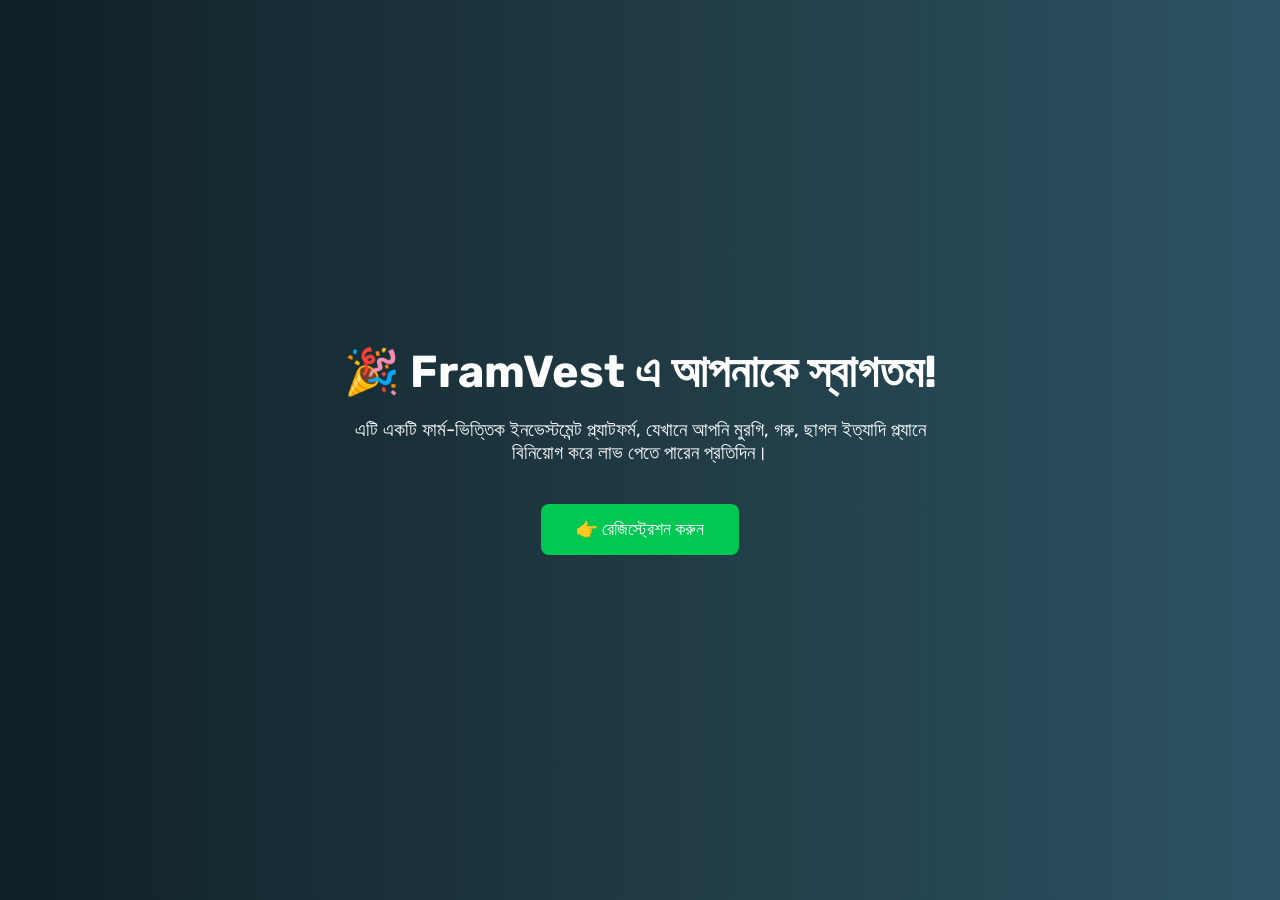
<file: index.html>
<!DOCTYPE html>
<html lang="bn">
<head>
  <meta charset="UTF-8">
  <meta name="viewport" content="width=device-width, initial-scale=1.0">
  <title>FramVest - স্বাগতম</title>
  <link href="https://fonts.googleapis.com/css2?family=Rubik:wght@400;700&display=swap" rel="stylesheet">
  <style>
    * {
      margin: 0;
      padding: 0;
      box-sizing: border-box;
      font-family: 'Rubik', sans-serif;
    }

    body {
      background: linear-gradient(to right, #0f2027, #203a43, #2c5364);
      color: #fff;
      display: flex;
      flex-direction: column;
      align-items: center;
      justify-content: center;
      min-height: 100vh;
      text-align: center;
      padding: 20px;
    }

    h1 {
      font-size: 2.8rem;
      animation: fadeInDown 1.2s ease-out;
    }

    p {
      font-size: 1.2rem;
      margin-top: 20px;
      max-width: 600px;
      animation: fadeInUp 1.5s ease-out;
    }

    .register-btn {
      margin-top: 40px;
      padding: 15px 35px;
      font-size: 1.1rem;
      background: #00c853;
      color: white;
      border: none;
      border-radius: 8px;
      cursor: pointer;
      transition: background 0.3s ease;
      animation: fadeInUp 2s ease-out;
    }

    .register-btn:hover {
      background: #00a846;
    }

    @keyframes fadeInDown {
      from {
        opacity: 0;
        transform: translateY(-50px);
      }
      to {
        opacity: 1;
        transform: translateY(0);
      }
    }

    @keyframes fadeInUp {
      from {
        opacity: 0;
        transform: translateY(50px);
      }
      to {
        opacity: 1;
        transform: translateY(0);
      }
    }
  </style>
</head>
<body>
  <h1>🎉 FramVest এ আপনাকে স্বাগতম!</h1>
  <p>এটি একটি ফার্ম-ভিত্তিক ইনভেস্টমেন্ট প্ল্যাটফর্ম, যেখানে আপনি মুরগি, গরু, ছাগল ইত্যাদি প্ল্যানে বিনিয়োগ করে লাভ পেতে পারেন প্রতিদিন।</p>
  <button class="register-btn" onclick="window.location.href='register.html'">👉 রেজিস্ট্রেশন করুন</button>
</body>
</html>
</file>
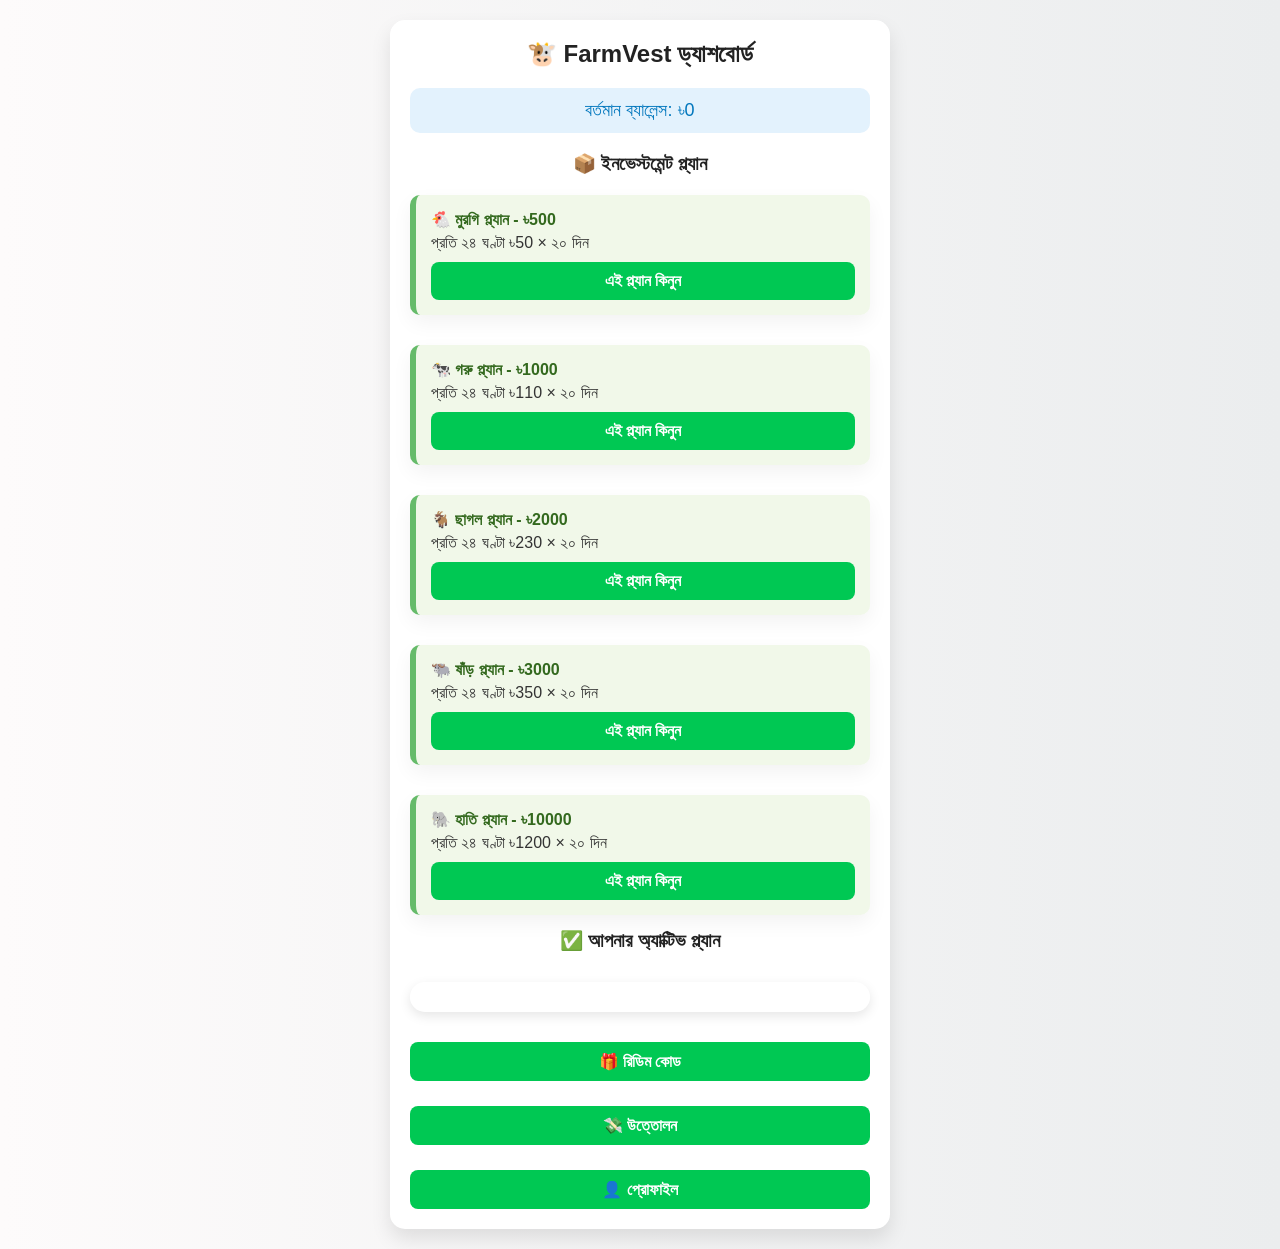
<file: dashboard.html>
<!DOCTYPE html><html lang="bn">
<head>
  <meta charset="UTF-8" />
  <meta name="viewport" content="width=device-width, initial-scale=1.0" />
  <title>📊 Dashboard - FarmVest</title>
  <link rel="stylesheet" href="style.css" />
  <style>
    body {
      font-family: 'Segoe UI', sans-serif;
      background: linear-gradient(to right, #fdfbfb, #ebedee);
      padding: 20px;
    }
    .container {
      max-width: 500px;
      margin: auto;
      background: white;
      padding: 20px;
      border-radius: 15px;
      box-shadow: 0 10px 20px rgba(0,0,0,0.1);
    }
    .balance-box {
      font-size: 18px;
      background: #e3f2fd;
      padding: 12px;
      border-radius: 10px;
      margin-bottom: 20px;
      color: #0277bd;
      text-align: center;
    }
    .plans, .menu-buttons {
      display: flex;
      flex-direction: column;
      gap: 15px;
    }
    .plan-card {
      background: #f1f8e9;
      padding: 15px;
      border-left: 6px solid #66bb6a;
      border-radius: 10px;
    }
    .plan-card h4 {
      margin: 0;
      color: #33691e;
    }
    .plan-card p {
      margin: 5px 0;
    }
    .plan-card button, .menu-buttons button {
      background: #00c853;
      border: none;
      color: white;
      font-weight: bold;
      padding: 10px;
      border-radius: 8px;
      cursor: pointer;
      transition: background 0.3s ease;
    }
    .plan-card button:hover, .menu-buttons button:hover {
      background: #00b342;
    }
    .active-plans {
      margin-top: 30px;
      padding: 15px;
      border-radius: 15px;
      background: rgba(255, 255, 255, 0.3);
      backdrop-filter: blur(10px);
      -webkit-backdrop-filter: blur(10px);
      box-shadow: 0 4px 12px rgba(0, 0, 0, 0.1);
    }
    .active-plan-card {
      background: white;
      border: 2px solid #00c853;
      border-left: 6px solid #00c853;
      border-radius: 12px;
      padding: 15px;
      margin-bottom: 10px;
      font-size: 15px;
      color: #333;
      transition: 0.3s;
    }
    .active-plan-card:hover {
      transform: scale(1.01);
      box-shadow: 0 3px 8px rgba(0,0,0,0.15);
    }
  </style>
</head>
<body onload="initDashboard()">
  <div class="container">
    <h2>🐮 FarmVest ড্যাশবোর্ড</h2><div class="balance-box">
  বর্তমান ব্যালেন্স: <span id="balance">৳0</span>
</div>

<h3>📦 ইনভেস্টমেন্ট প্ল্যান</h3>
<div class="plans">
  <div class="plan-card">
    <h4>🐔 মুরগি প্ল্যান - ৳500</h4>
    <p>প্রতি ২৪ ঘণ্টা ৳50 × ২০ দিন</p>
    <button onclick="handleBuyPlan(500, 50, 20)">এই প্ল্যান কিনুন</button>
  </div>
  <div class="plan-card">
    <h4>🐄 গরু প্ল্যান - ৳1000</h4>
    <p>প্রতি ২৪ ঘণ্টা ৳110 × ২০ দিন</p>
    <button onclick="handleBuyPlan(1000, 110, 20)">এই প্ল্যান কিনুন</button>
  </div>
  <div class="plan-card">
    <h4>🐐 ছাগল প্ল্যান - ৳2000</h4>
    <p>প্রতি ২৪ ঘণ্টা ৳230 × ২০ দিন</p>
    <button onclick="handleBuyPlan(2000, 230, 20)">এই প্ল্যান কিনুন</button>
  </div>
  <div class="plan-card">
    <h4>🐃 ষাঁড় প্ল্যান - ৳3000</h4>
    <p>প্রতি ২৪ ঘণ্টা ৳350 × ২০ দিন</p>
    <button onclick="handleBuyPlan(3000, 350, 20)">এই প্ল্যান কিনুন</button>
  </div>
  <div class="plan-card">
    <h4>🐘 হাতি প্ল্যান - ৳10000</h4>
    <p>প্রতি ২৪ ঘণ্টা ৳1200 × ২০ দিন</p>
    <button onclick="handleBuyPlan(10000, 1200, 20)">এই প্ল্যান কিনুন</button>
  </div>
</div>

<h3>✅ আপনার অ্যাক্টিভ প্ল্যান</h3>
<div id="activePlansSection" class="active-plans"></div>

<div class="menu-buttons" style="margin-top: 20px;">
  <button onclick="window.location.href='redeem.html'">🎁 রিডিম কোড</button>
  <button onclick="window.location.href='withdraw.html'">💸 উত্তোলন</button>
  <button onclick="window.location.href='profile.html'">👤 প্রোফাইল</button>
</div>

  </div>  <script src="dashboard.js"></script></body>
</html>
</file>
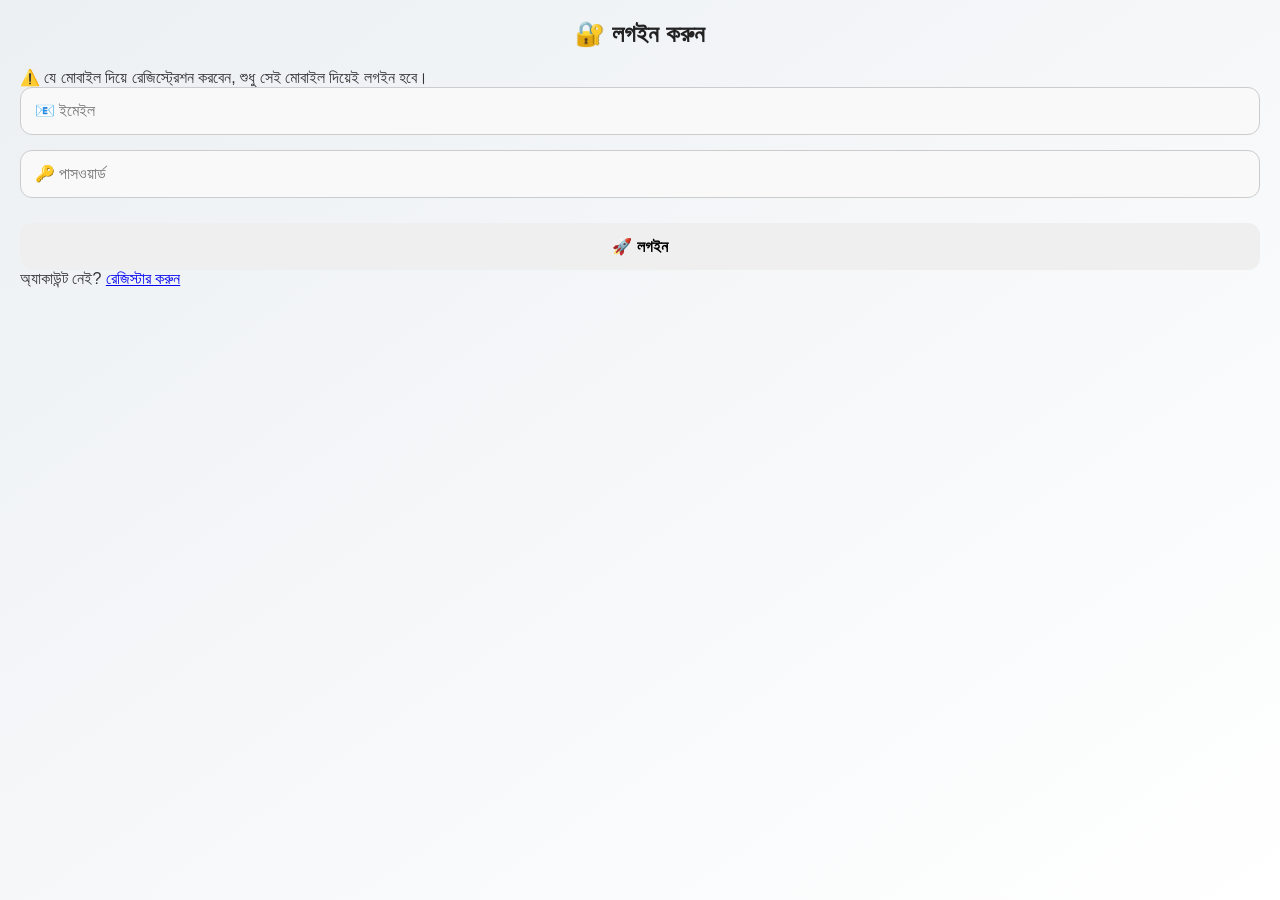
<file: login.html>
<!DOCTYPE html>
<html lang="bn">
<head>
  <meta charset="UTF-8" />
  <meta name="viewport" content="width=device-width, initial-scale=1" />
  <title>Login - FarmVest</title>
  <link rel="stylesheet" href="style.css" />
</head>
<body class="glass-background">

  <div class="form-container">
    <h2>🔐 লগইন করুন</h2>
    <p class="warning">⚠️ যে মোবাইল দিয়ে রেজিস্ট্রেশন করবেন, শুধু সেই মোবাইল দিয়েই লগইন হবে।</p>
    <form onsubmit="loginUser(event)">
      <input type="email" id="email" placeholder="📧 ইমেইল" required />
      <input type="password" id="password" placeholder="🔑 পাসওয়ার্ড" required />
      <button type="submit">🚀 লগইন</button>
    </form>
    <p class="link">অ্যাকাউন্ট নেই? <a href="register.html">রেজিস্টার করুন</a></p>
  </div>

  <script>
    function loginUser(e) {
      e.preventDefault();
      const email = document.getElementById("email").value.trim();
      const password = document.getElementById("password").value.trim();

      const users = JSON.parse(localStorage.getItem("users")) || [];
      const user = users.find(u => u.email === email && u.password === password);

      if (user) {
        localStorage.setItem("loggedInUser", email);
        alert("✅ লগইন সফল!");
        window.location.href = "dashboard.html";
      } else {
        alert("❌ ভুল ইমেইল বা পাসওয়ার্ড");
      }
    }
  </script>
</body>
</html>
</file>
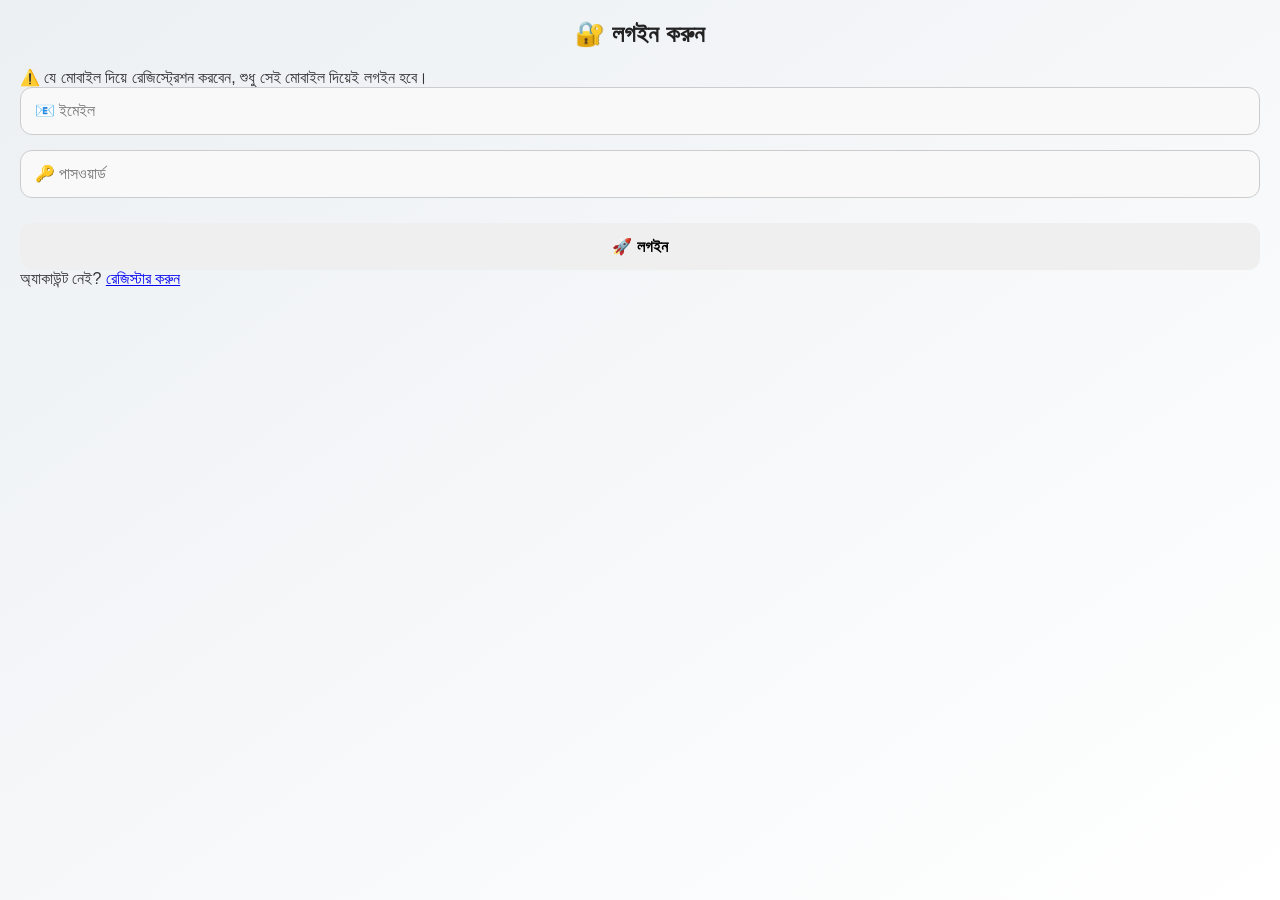
<file: profile.html>
<!DOCTYPE html>
<html lang="bn">
<head>
  <meta charset="UTF-8" />
  <meta name="viewport" content="width=device-width, initial-scale=1" />
  <title>FarmVest - Profile</title>
  <link rel="stylesheet" href="style.css" />
  <style>
    body {
      font-family: -apple-system, BlinkMacSystemFont, "Segoe UI", Roboto, Oxygen,
        Ubuntu, Cantarell, "Open Sans", "Helvetica Neue", sans-serif;
      background: linear-gradient(135deg, #f0f0f5, #d9d9e6);
      margin: 0;
      padding: 0;
      color: #333;
    }

    .glass-container {
      background: rgba(255, 255, 255, 0.3);
      backdrop-filter: blur(15px);
      border-radius: 20px;
      box-shadow: 0 8px 32px rgba(0, 0, 0, 0.12);
      padding: 30px;
      max-width: 450px;
      margin: 40px auto;
      text-align: center;
    }

    .profile-info h2 {
      font-weight: 700;
      margin-bottom: 10px;
    }

    .profile-info p {
      font-size: 16px;
      margin-bottom: 20px;
    }

    .redeem-link {
      margin-top: 30px;
    }

    .redeem-btn {
      background-color: #007aff;
      border: none;
      color: white;
      padding: 12px 25px;
      font-size: 16px;
      border-radius: 14px;
      font-weight: 600;
      cursor: pointer;
      transition: background-color 0.3s ease;
    }

    .redeem-btn:hover {
      background-color: #005fce;
    }

    .navbar {
      position: fixed;
      bottom: 0;
      width: 100%;
      background: rgba(255, 255, 255, 0.7);
      backdrop-filter: blur(20px);
      display: flex;
      justify-content: space-around;
      padding: 12px 0;
      box-shadow: 0 -2px 10px rgba(0, 0, 0, 0.1);
      font-weight: 600;
    }

    .navbar a {
      color: #007aff;
      text-decoration: none;
      font-size: 18px;
    }

    .navbar a:hover {
      color: #005fce;
    }
  </style>
</head>
<body>
  <div class="glass-container">
    <div class="profile-info">
      <h2>👤 প্রোফাইল</h2>
      <p><strong>ইমেইল:</strong> <span id="userEmail">লোড হচ্ছে...</span></p>
    </div>

    <!-- রিডিম কোড বাটন -->
    <div class="redeem-link">
      <p>রিডিম কোড যুক্ত করতে নিচের বাটনে চাপ দিন 👇</p>
      <a href="redeem.html">
        <button class="redeem-btn">🎟️ রিডিম কোড</button>
      </a>
    </div>
  </div>

  <!-- ন্যাভিগেশন বার -->
  <div class="navbar">
    <a href="dashboard.html">🏠 হোম</a>
    <a href="profile.html">👤 প্রোফাইল</a>
    <a href="withdraw.html">💸 উইথড্র</a>
  </div>

  <script>
    const email = localStorage.getItem('loggedInUser');
    if (!email) {
      alert("দয়া করে প্রথমে লগইন করুন।");
      window.location.href = 'login.html';
    } else {
      document.getElementById('userEmail').textContent = email;
    }
  </script>
</body>
</html>
</file>
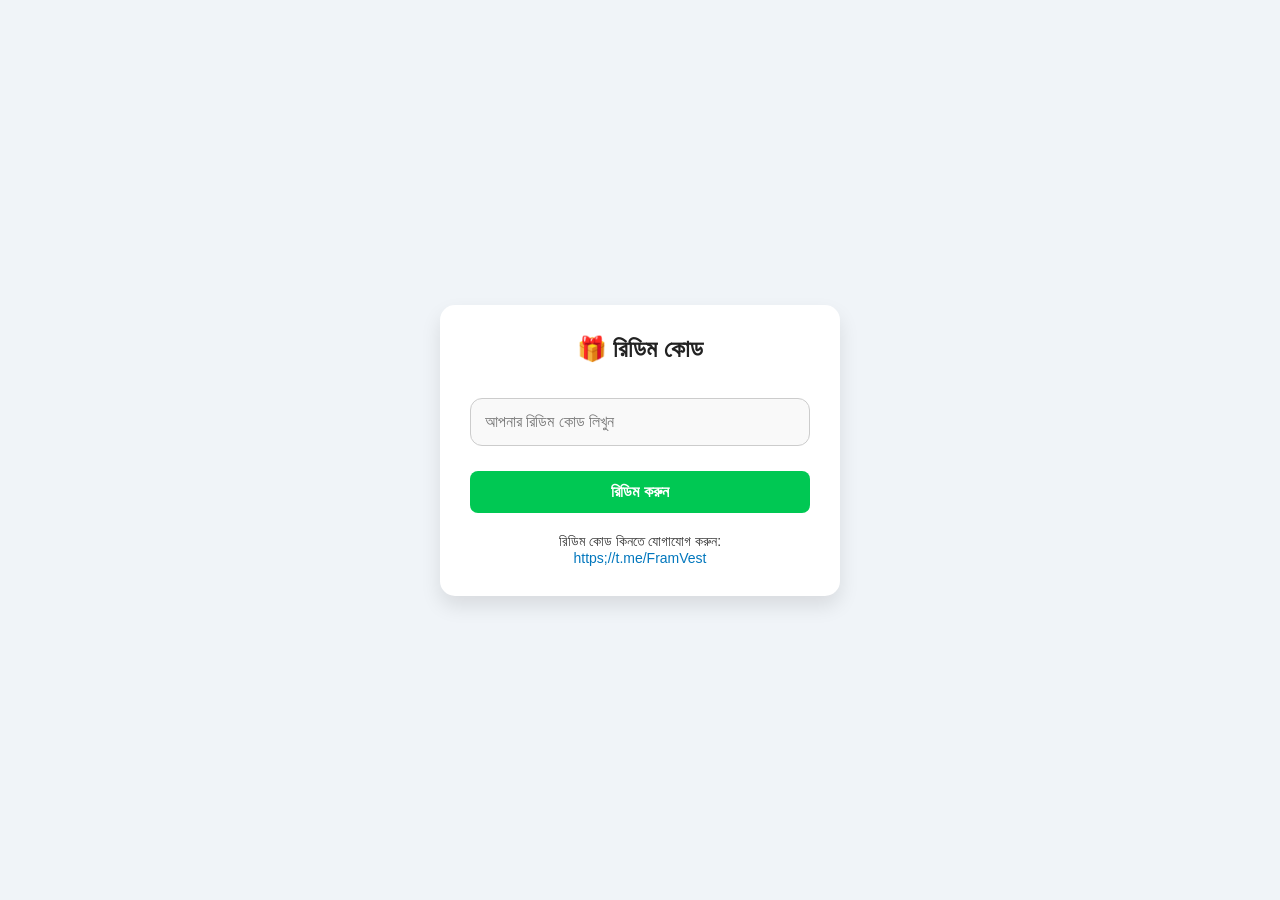
<file: redeem.html>
<!DOCTYPE html><html lang="bn">
<head>
  <meta charset="UTF-8">
  <meta name="viewport" content="width=device-width, initial-scale=1.0">
  <title>🎁 রিডিম কোড</title>
  <link rel="stylesheet" href="style.css">
  <style>
    body {
      background: #f0f4f8;
      font-family: 'Segoe UI', sans-serif;
      display: flex;
      justify-content: center;
      align-items: center;
      height: 100vh;
    }
    .redeem-box {
      background: white;
      padding: 30px;
      border-radius: 15px;
      box-shadow: 0 10px 20px rgba(0,0,0,0.1);
      text-align: center;
      max-width: 400px;
      width: 100%;
    }
    input {
      width: 100%;
      padding: 12px;
      font-size: 16px;
      margin: 15px 0;
      border: 1px solid #ccc;
      border-radius: 8px;
    }
    button {
      padding: 12px 20px;
      font-size: 16px;
      background: #00c853;
      color: white;
      border: none;
      border-radius: 8px;
      cursor: pointer;
    }
    button:hover {
      background: #00b342;
    }
    .telegram-info {
      margin-top: 20px;
      font-size: 14px;
      color: #333;
    }
    .telegram-info a {
      color: #0277bd;
      text-decoration: none;
    }
  </style>
</head>
<body>
  <div class="redeem-box">
    <h2>🎁 রিডিম কোড</h2>
    <input type="text" id="redeemCode" placeholder="আপনার রিডিম কোড লিখুন">
    <button onclick="redeemNow()">রিডিম করুন</button>
    <div class="telegram-info">
      রিডিম কোড কিনতে যোগাযোগ করুন: <br>
      <a href="https://t.me/FramVest" target="_blank">https;//t.me/FramVest</a>
    </div>
  </div>  <script src="redeem.js"></script></body>
</html>
</file>
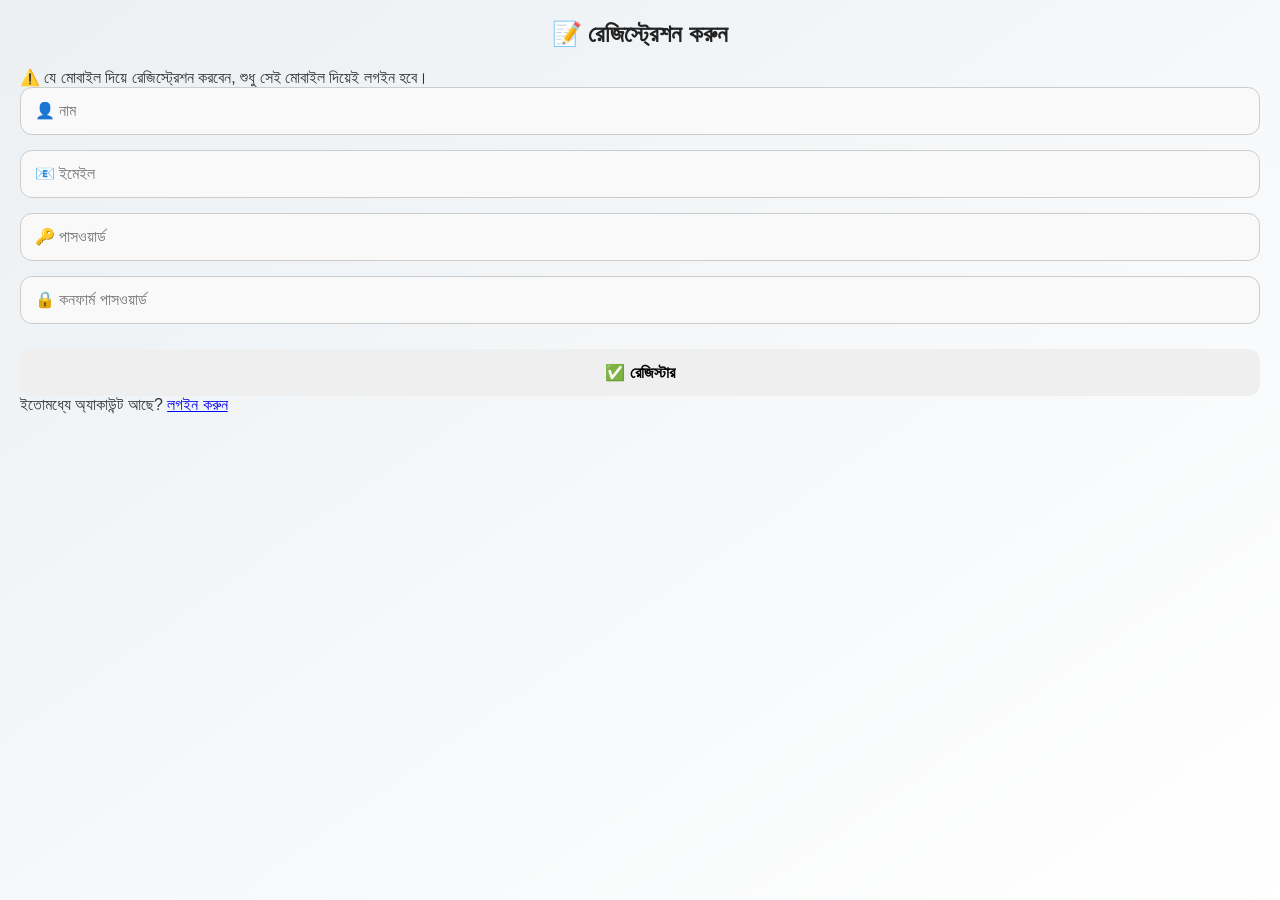
<file: register.html>
<!DOCTYPE html>
<html lang="bn">
<head>
  <meta charset="UTF-8" />
  <meta name="viewport" content="width=device-width, initial-scale=1" />
  <title>Register - FarmVest</title>
  <link rel="stylesheet" href="style.css" />
</head>
<body class="glass-background">

  <div class="form-container">
    <h2>📝 রেজিস্ট্রেশন করুন</h2>
    <p class="warning">⚠️ যে মোবাইল দিয়ে রেজিস্ট্রেশন করবেন, শুধু সেই মোবাইল দিয়েই লগইন হবে।</p>
    <form onsubmit="registerUser(event)">
      <input type="text" id="firstName" placeholder="👤 নাম" required />
      <input type="email" id="email" placeholder="📧 ইমেইল" required />
      <input type="password" id="password" placeholder="🔑 পাসওয়ার্ড" required />
      <input type="password" id="confirmPassword" placeholder="🔒 কনফার্ম পাসওয়ার্ড" required />
      <button type="submit">✅ রেজিস্টার</button>
    </form>
    <p class="link">ইতোমধ্যে অ্যাকাউন্ট আছে? <a href="login.html">লগইন করুন</a></p>
  </div>

  <script>
    function registerUser(e) {
      e.preventDefault();
      const firstName = document.getElementById("firstName").value.trim();
      const email = document.getElementById("email").value.trim();
      const password = document.getElementById("password").value;
      const confirmPassword = document.getElementById("confirmPassword").value;

      if (password !== confirmPassword) {
        alert("❌ পাসওয়ার্ড মিলছে না!");
        return;
      }

      let users = JSON.parse(localStorage.getItem("users")) || [];

      if (users.find(u => u.email === email)) {
        alert("⚠️ এই ইমেইল দিয়ে ইতিমধ্যে রেজিস্ট্রেশন হয়েছে!");
        return;
      }

      users.push({ firstName, email, password });
      localStorage.setItem("users", JSON.stringify(users));
      alert("✅ রেজিস্ট্রেশন সফল! এখন লগইন করুন।");
      window.location.href = "login.html";
    }
  </script>

</body>
</html>
</file>
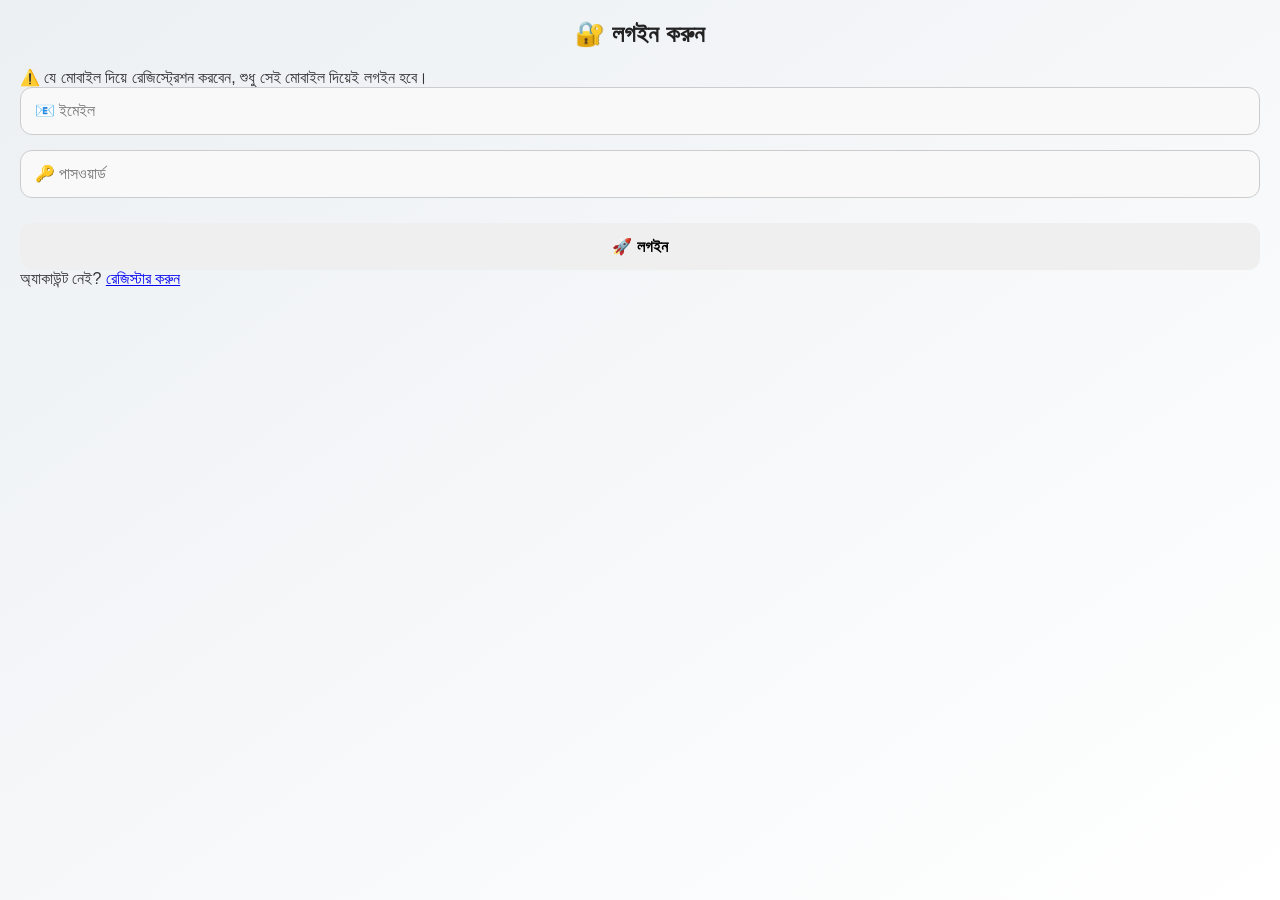
<file: withdraw.html>
<!DOCTYPE html>
<html lang="bn">
<head>
  <meta charset="UTF-8" />
  <meta name="viewport" content="width=device-width, initial-scale=1" />
  <title>💸 Withdraw - FramVest</title>
  <link rel="stylesheet" href="style.css" />
  <style>
    body {
      background: #f8fafc;
      font-family: 'Segoe UI', Tahoma, Geneva, Verdana, sans-serif;
      display: flex;
      justify-content: center;
      align-items: flex-start;
      padding-top: 40px;
      min-height: 100vh;
    }
    .withdraw-container {
      background: white;
      padding: 30px;
      border-radius: 16px;
      width: 400px;
      box-shadow: 0 15px 35px rgba(0,0,0,0.1);
      text-align: center;
    }
    .balance-display {
      font-size: 24px;
      font-weight: 700;
      margin-bottom: 25px;
      color: #1b262c;
    }
    label {
      display: block;
      margin: 12px 0 6px 0;
      font-weight: 600;
      color: #333;
      text-align: left;
    }
    select, input[type="text"], input[type="number"] {
      width: 100%;
      padding: 14px 12px;
      font-size: 16px;
      margin-bottom: 12px;
      border: 1.8px solid #ddd;
      border-radius: 8px;
      transition: border-color 0.3s ease;
    }
    select:focus, input[type="text"]:focus, input[type="number"]:focus {
      border-color: #007bff;
      outline: none;
    }
    button {
      width: 100%;
      padding: 14px;
      background-color: #007bff;
      color: white;
      font-weight: 700;
      font-size: 16px;
      border: none;
      border-radius: 10px;
      cursor: pointer;
      margin-top: 18px;
      transition: background-color 0.3s ease;
    }
    button:hover {
      background-color: #0056b3;
    }
    .note {
      margin-top: 15px;
      font-size: 14px;
      color: #555;
      text-align: left;
    }
  </style>
</head>
<body>
  <div class="withdraw-container">
    <div class="balance-display">
      আপনার ব্যালেন্স: <span id="userBalance">৳0</span>
    </div>

    <label for="withdrawMethod">উত্তোলনের মাধ্যম নির্বাচন করুন</label>
    <select id="withdrawMethod">
      <option value="" disabled selected>-- মাধ্যম নির্বাচন করুন --</option>
      <option value="bkash">বিকাশ</option>
      <option value="nogod">নগদ</option>
    </select>

    <label for="mobileNumber">মোবাইল নম্বর লিখুন</label>
    <input type="text" id="mobileNumber" placeholder="বিকাশ / নগদ নম্বর লিখুন" />

    <label for="withdrawAmount">উত্তোলনের টাকা লিখুন (সর্বনিম্ন ৫০০)</label>
    <input type="number" id="withdrawAmount" placeholder="৳৫০০ অথবা তার বেশি" min="500" />

    <button onclick="processWithdraw()">উত্তোলন করুন</button>

    <div class="note">
      * উত্তোলনের জন্য বিকাশ অথবা নগদ মাধ্যম নির্বাচন করতে হবে।<br />
      * মিনিমাম উত্তোলন: ৫০০ টাকা।
    </div>
  </div>

  <script src="withdraw.js"></script>
</body>
</html>
</file>
<file: style.css>
/* RESET */
* {
  margin: 0;
  padding: 0;
  box-sizing: border-box;
}
body {
  font-family: 'Segoe UI', 'SF Pro Display', sans-serif;
  background: linear-gradient(145deg, #ecf0f3, #ffffff);
  min-height: 100vh;
  padding: 20px;
  color: #333;
}

/* CONTAINER */
.container {
  max-width: 500px;
  margin: 0 auto;
  padding: 30px;
  background: rgba(255, 255, 255, 0.8);
  backdrop-filter: blur(10px);
  border-radius: 20px;
  box-shadow: 0 12px 24px rgba(0, 0, 0, 0.1);
}

/* HEADINGS */
h1, h2, h3 {
  text-align: center;
  margin-bottom: 20px;
  color: #222;
}

/* INPUT FIELDS */
input[type="text"],
input[type="number"],
input[type="email"],
input[type="password"],
select {
  width: 100%;
  padding: 14px;
  border-radius: 12px;
  border: 1px solid #ccc;
  margin-bottom: 15px;
  font-size: 16px;
  background: #f9f9f9;
  transition: 0.3s;
}
input:focus, select:focus {
  border-color: #007aff;
  outline: none;
  background: #fff;
}

/* BUTTONS */
button {
  padding: 14px 20px;
  border-radius: 12px;
  border: none;
  font-size: 16px;
  font-weight: 600;
  cursor: pointer;
  transition: all 0.3s ease;
  display: block;
  width: 100%;
  margin-top: 10px;
}
button:hover {
  transform: translateY(-1px);
  box-shadow: 0 5px 12px rgba(0, 0, 0, 0.1);
}

/* PRIMARY BUTTON */
.btn-primary {
  background-color: #007aff;
  color: white;
}
.btn-primary:hover {
  background-color: #005fcc;
}

/* SUCCESS BUTTON */
.btn-success {
  background-color: #28a745;
  color: white;
}
.btn-success:hover {
  background-color: #218838;
}

/* DISABLED BUTTON */
.btn-disabled {
  background-color: #ddd;
  color: #aaa;
  cursor: not-allowed;
}

/* PLAN CARD */
.plan-card {
  background: white;
  padding: 20px;
  border-radius: 16px;
  box-shadow: 0 8px 20px rgba(0,0,0,0.05);
  margin-bottom: 15px;
  transition: 0.3s ease;
}
.plan-card:hover {
  box-shadow: 0 10px 25px rgba(0,0,0,0.1);
}
.plan-title {
  font-size: 18px;
  font-weight: 600;
  margin-bottom: 10px;
}
.plan-amount {
  font-size: 16px;
  margin-bottom: 10px;
  color: #007aff;
}

/* CLAIM BUTTON */
.claim-btn {
  background-color: #2f2f2f;
  color: white;
}
.claim-btn.active {
  background-color: #28a745 !important;
}

/* NAVIGATION BAR */
.navbar {
  position: fixed;
  bottom: 0;
  left: 0;
  right: 0;
  display: flex;
  justify-content: space-around;
  background: rgba(255,255,255,0.85);
  backdrop-filter: blur(10px);
  padding: 12px 0;
  box-shadow: 0 -2px 10px rgba(0,0,0,0.05);
}
.navbar button {
  background: none;
  border: none;
  color: #555;
  font-weight: 500;
  font-size: 16px;
}
.navbar button:hover {
  color: #007aff;
}
</file>
